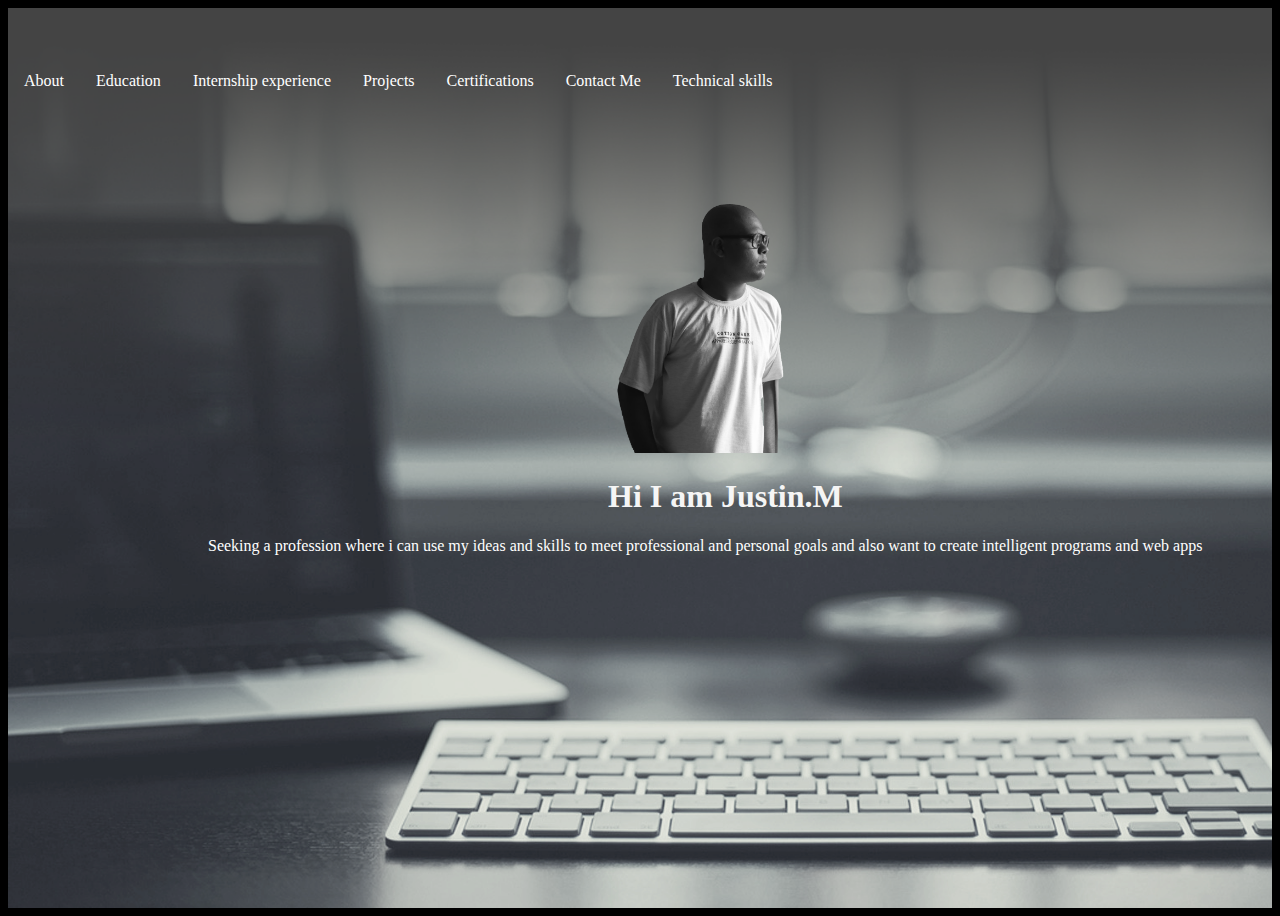
<file: index.html>
<!DOCTYPE html>
    <html lang="en">
    <head>
        <meta charset="UTF-8">
        <meta name="viewport" content="width=device-width, initial-scale=1.0">

      
        
        <link rel="stylesheet" href="styles.css">

        <title>Justin M Portfolio Website</title>
    </head>
    
    <body>
        <div id="bodydiv">
            
        <div id="maindiv">
        <nav>
            <ul>
                <li><a href="">About</a></li>
                <li><a href="education.html">Education</a></li>
                <li><a href="intern.html">Internship experience</a></li>
                <li><a href="projects.html">Projects</a></li>
                <li><a href="certification.html">Certifications</a></li>
                <li><a href="contact.html">Contact Me</a></li>
                <li><a href="skills.html">Technical skills</a></li>
              </ul>
        </nav>
    </div>
    <div id="info">
        <img id="photo" src="./assets/img/justin.png">
        <h1>Hi I am Justin.M</h1>
        
    </div>
    <p id="infopara">Seeking a profession where i can use my ideas
        and skills to meet professional and personal goals and also want to create intelligent programs and web apps</p>
    </div>
    </body>
    </html>
</file>
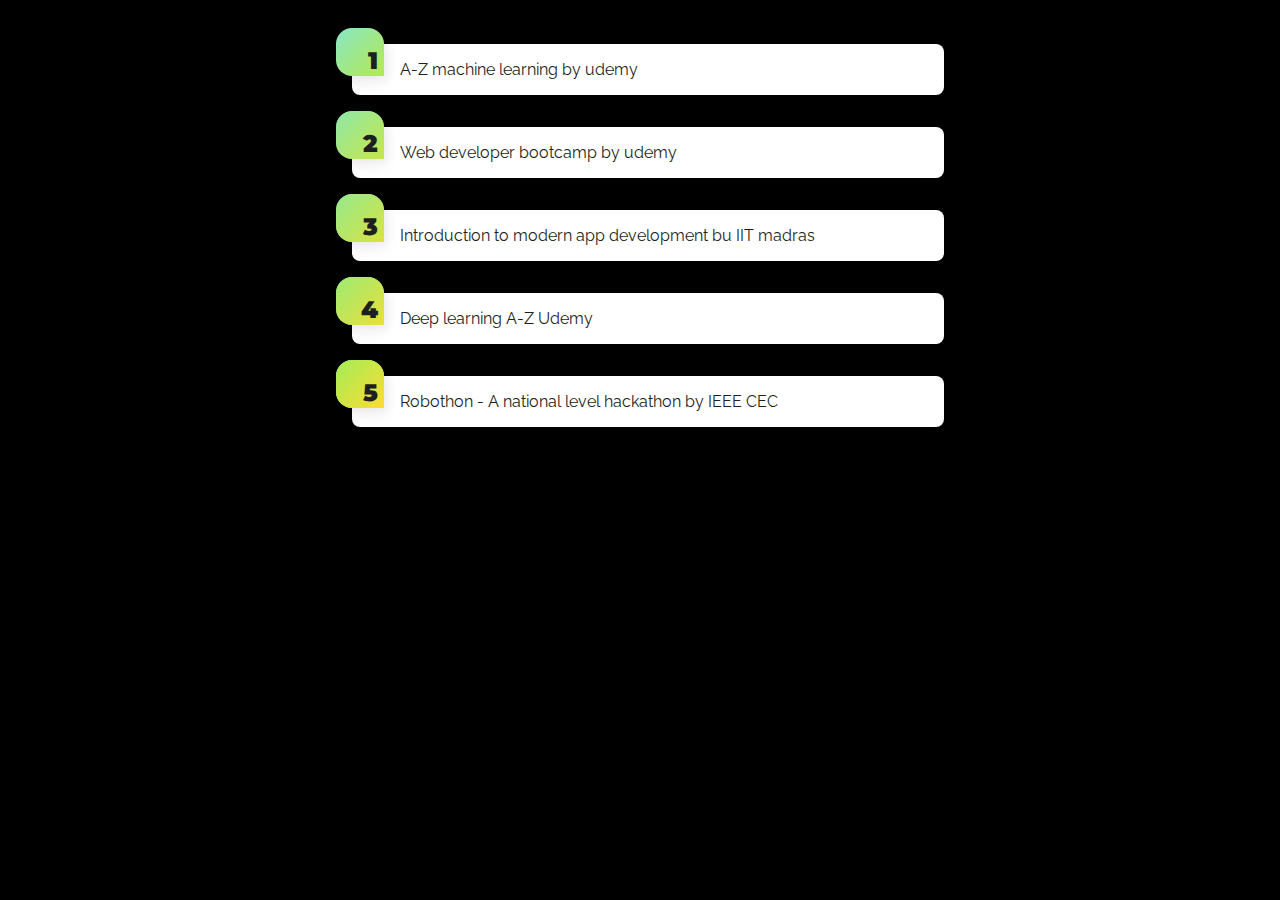
<file: certification.html>
<!DOCTYPE html>
<html lang="en">
<head>
    <meta charset="UTF-8">
    <meta name="viewport" content="width=device-width, initial-scale=1.0">

    <link rel="stylesheet" href="prostyles.css">

    <title>Justin M Portfolio Website</title>
</head>
<body>
    <main>
        <ol class="gradient-list">
          <li>A-Z machine learning by udemy </li>
          <li>Web developer bootcamp by udemy </li>
          <li>Introduction to modern app development bu IIT madras</li>
          <li>Deep learning A-Z Udemy</li>
          <li>Robothon - A national level hackathon by IEEE CEC</li>
      
        </ol>
      </main>
  </body>
  </html>
</file>
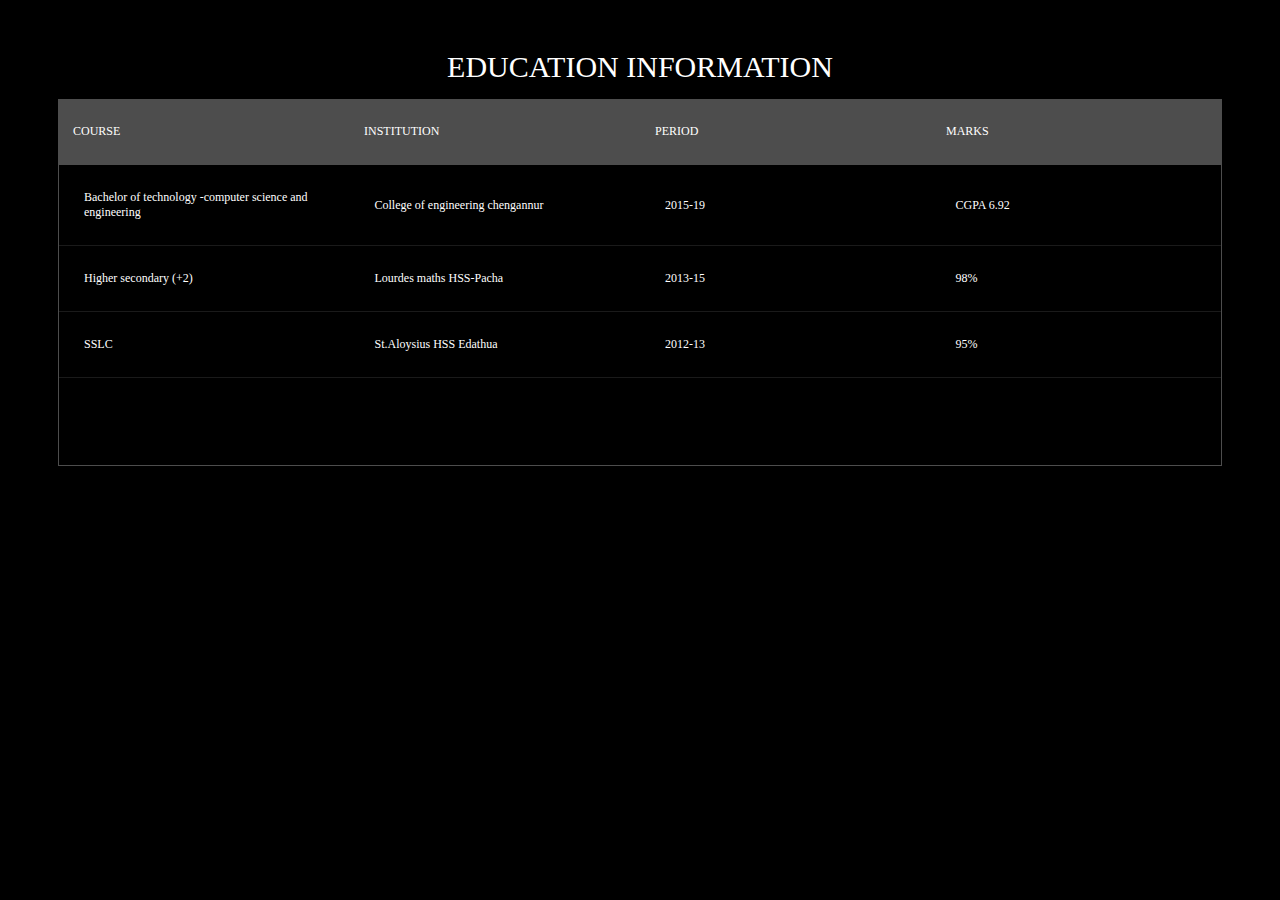
<file: education.html>
<!DOCTYPE html>
    <html lang="en">
    <head>
        <meta charset="UTF-8">
        <meta name="viewport" content="width=device-width, initial-scale=1.0">

        <!--==================== UNICONS ====================-->

        
        <link rel="stylesheet" href="styles.css">

        <title>Justin M Portfolio Website</title>
    </head>
    <body>
        <section>
            <!--for demo wrap-->
            <h1 id="edh1">Education information</details></h1>
            <div class="tbl-header">
              <table cellpadding="0" cellspacing="0" border="0">
                <thead>
                  <tr>
                    <th>Course</th>
                    <th>Institution</th>
                    <th>Period</th>
                    <th>MarkS</th>
                    
                  </tr>
                </thead>
              </table>
            </div>
            <div class="tbl-content">
              <table cellpadding="0" cellspacing="0" border="0">
                <tbody>
                  <tr>
                    <td>Bachelor of technology -computer science and engineering</td>
                    <td>College of engineering chengannur </td>
                    <td>2015-19</td>
                    <td>CGPA 6.92</td>
                   
                  </tr>
                  <tr>
                    <td>Higher secondary (+2)</td>
                    <td>Lourdes maths HSS-Pacha</td>
                    <td>2013-15</td>
                    <td>98%</td>
                    
                  </tr>
                  <tr>
                    <td>SSLC</td>
                    <td>St.Aloysius HSS Edathua</td>
                    <td>2012-13</td>
                    <td>95%</td>
            
                  </tr>
                  
                </tbody>
              </table>
            </div>
          </section>
          
          
    </body>
</file>
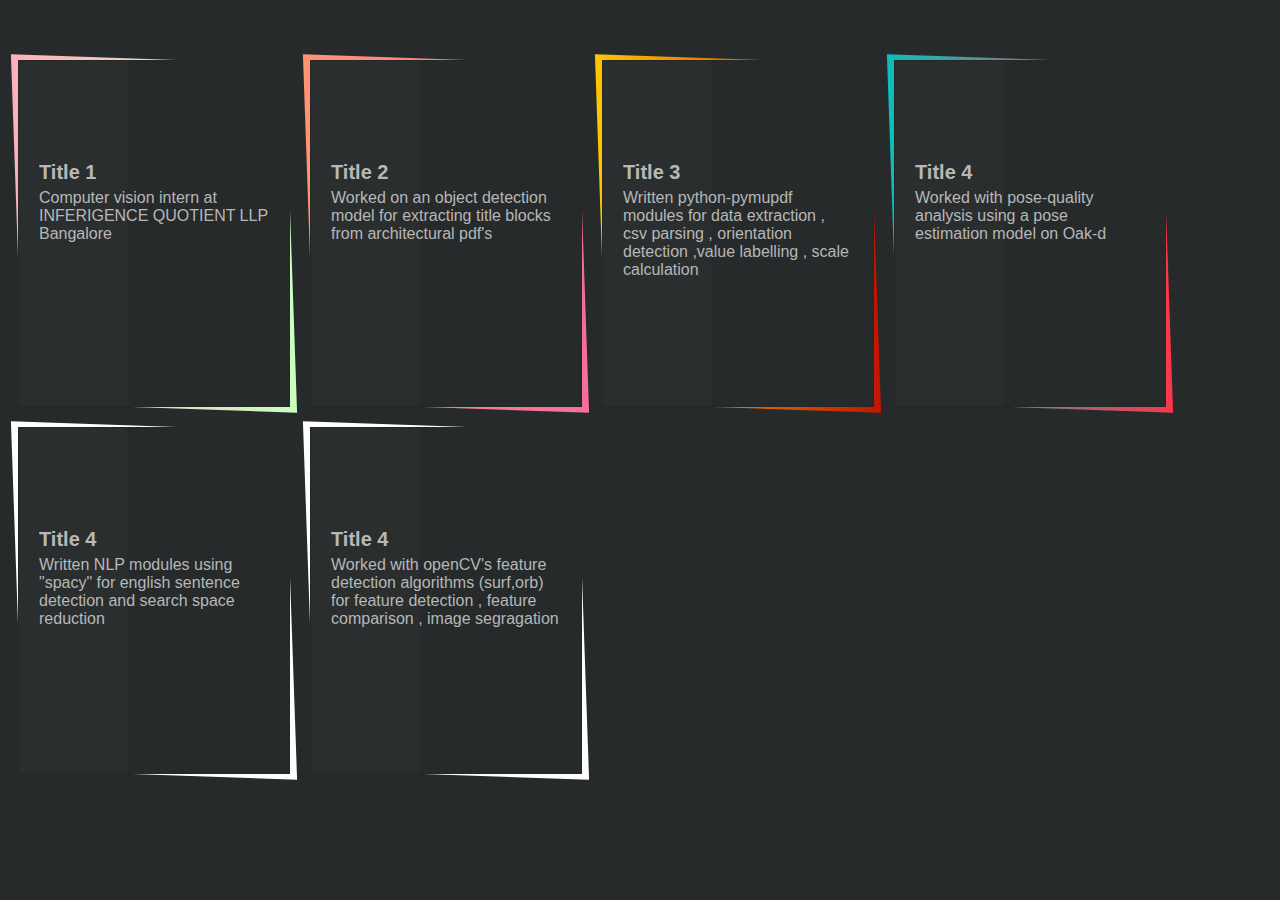
<file: intern.html>
<!DOCTYPE html>
<html lang="en">
    <head>
        <meta charset="UTF-8">
        <meta name="viewport" content="width=device-width, initial-scale=1.0">

        <!--==================== UNICONS ====================-->
     
        
        <link rel="stylesheet" href="styles.css">

        <title>Justin M Portfolio Website</title>
    </head>
    <body id="internbody">
        <ul class="tilesWrap">
            <li>
                
                <h3>Title 1</h3>
                <p>
                    Computer vision intern at INFERIGENCE QUOTIENT LLP
                    Bangalore 
                </p>
                
            </li>
            <li>
                
                <h3>Title 2</h3>
                <p>
                    Worked on an object detection model for extracting title blocks from architectural pdf's
                </p>
                
            </li>
            <li>
                
                <h3>Title 3</h3>
                <p>
                    Written python-pymupdf modules for data extraction , csv parsing , orientation detection ,value labelling , scale calculation
                </p>
                
            </li>
            <li>
               
                <h3>Title 4</h3>
                <p>
                    Worked with pose-quality analysis using a pose estimation model on Oak-d
                </p>
                
            </li>
            <li>
               
                <h3>Title 4</h3>
                <p>
                    Written NLP modules using "spacy" for english sentence detection and search space reduction
                </p>
                
            </li>
            <li>
               
                <h3>Title 4</h3>
                <p>
                    Worked with openCV's feature detection algorithms (surf,orb) for feature detection , feature comparison , image segragation
                </p>
                
            </li>
        </ul>
    </body>
</html>
</file>
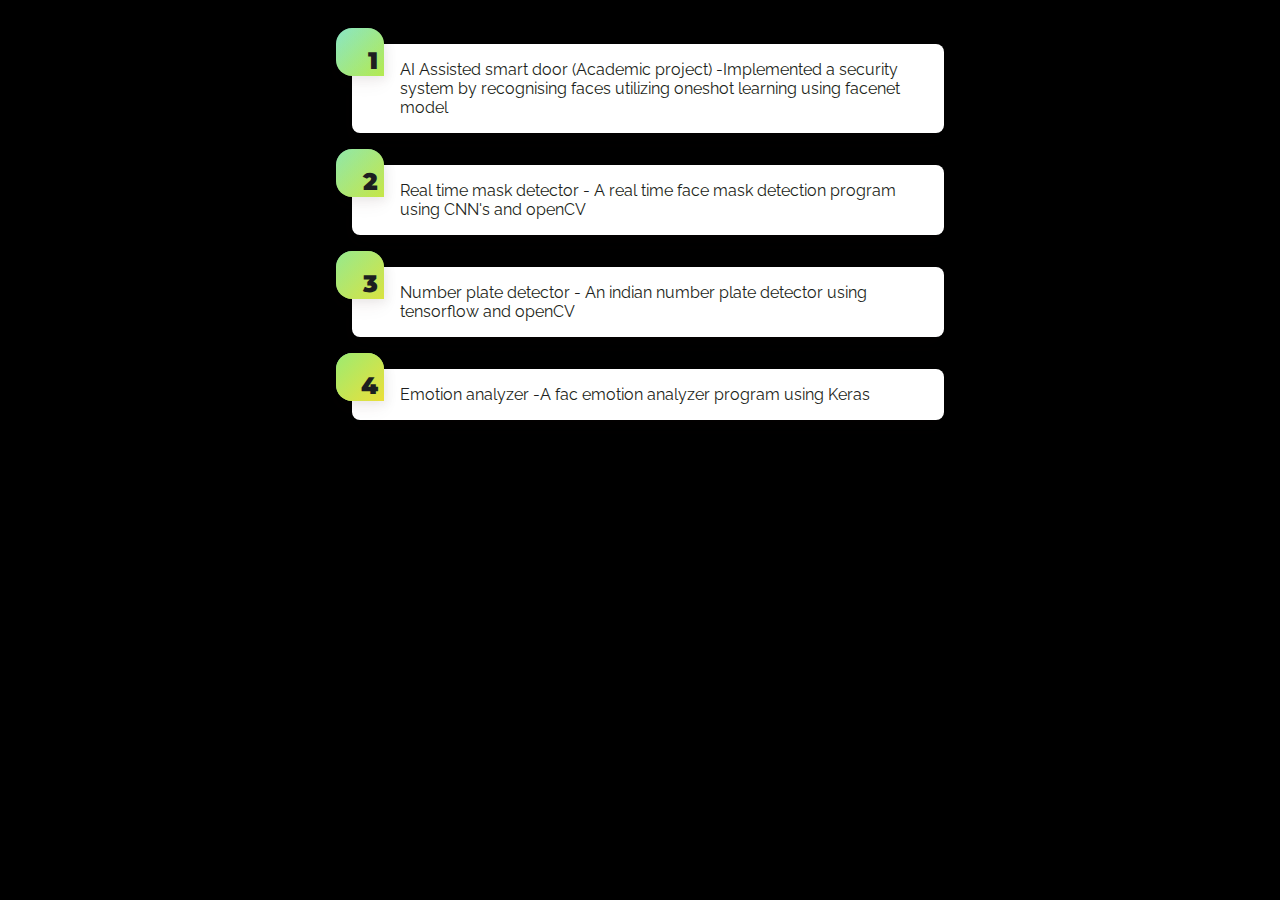
<file: projects.html>
<!DOCTYPE html>
<html lang="en">
<head>
    <meta charset="UTF-8">
    <meta name="viewport" content="width=device-width, initial-scale=1.0">

   
    
    <link rel="stylesheet" href="prostyles.css">

    <title>Justin M Portfolio Website</title>
</head>
<body>
    <main>
        <ol class="gradient-list">
          <li>AI Assisted smart door (Academic project) -Implemented a security system by recognising  faces utilizing oneshot learning using facenet model</li>
          <li>Real time mask detector - A real time face mask detection program using CNN's and openCV </li>
          <li>Number plate detector - An indian number plate detector using tensorflow and openCV</li>
          <li>Emotion analyzer -A fac emotion analyzer program using Keras</li>
      
        </ol>
      </main>
  </body>
  </html>
</file>
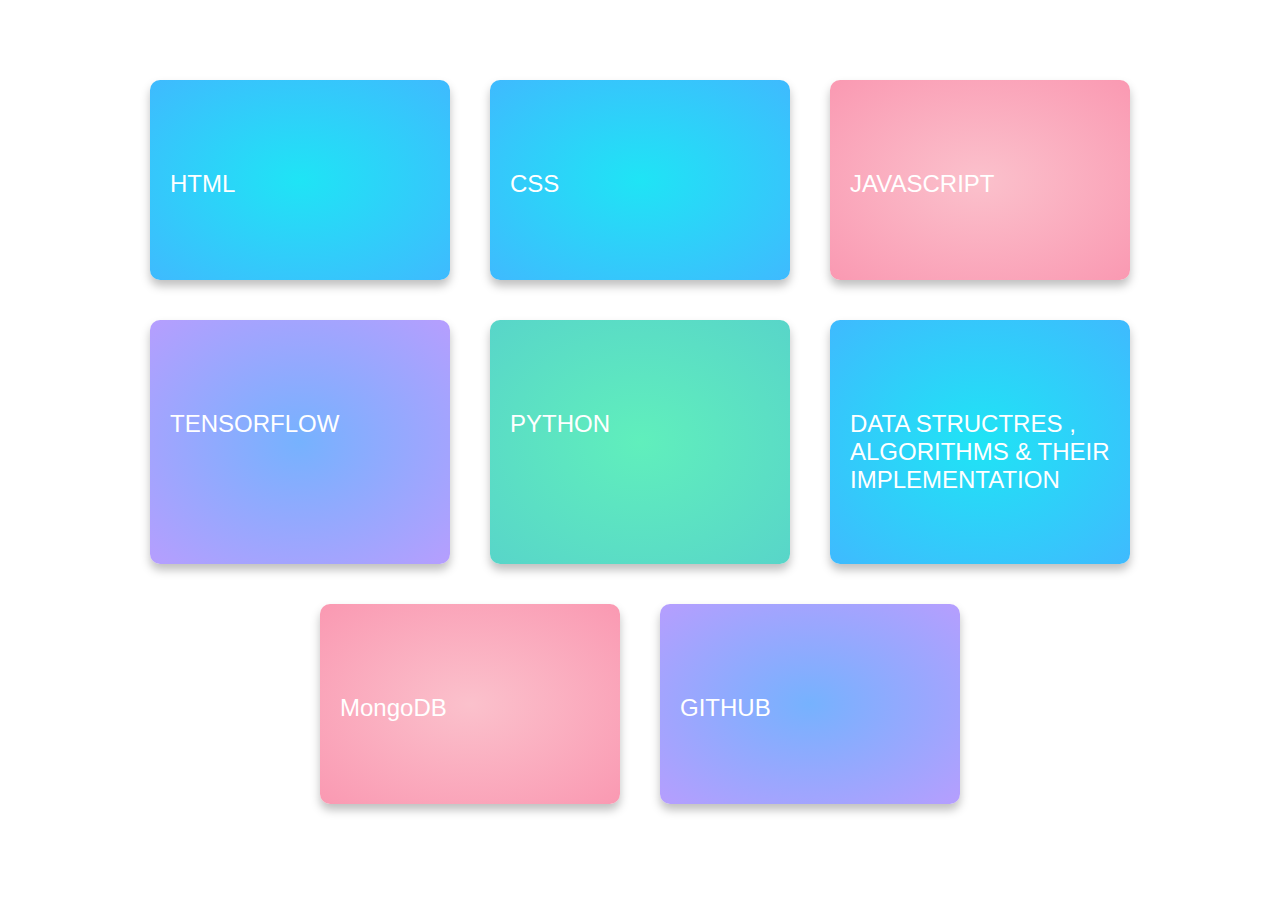
<file: skills.html>
<!DOCTYPE html>
    <html lang="en">
    <head>
        <meta charset="UTF-8">
        <meta name="viewport" content="width=device-width, initial-scale=1.0">

        <link rel="stylesheet" href="skillstyles.css">

        <title>Justin M Portfolio Website</title>
    </head>
    <body>
            <!-- 

GRADIENT BANNER DESIGN BY SIMON LURWER ON DRIBBBLE:
https://dribbble.com/shots/14101951-Banners

-->
<div class="main-container">
      
    </div>
    <div class="card-container">
      <div class="card card-1">
        <div class="card__icon"><i class="uil uil-html5"></i></div>
        <p class="card__exit"><i class="uil uil-html5"></i></p>
        <h2 class="card__title" <i class="uil uil-html5"></i> HTML</h2>
       
      </div>
      <div class="card card-1">
        <div class="card__icon"><i class="fas fa-bolt"></i></div>
        <p class="card__exit"><i class="fas fa-times"></i></p>
        <h2 class="card__title">CSS</h2>
       
      </div>
      <div class="card card-2">
        <div class="card__icon"><i class="fas fa-bolt"></i></div>
        <p class="card__exit"><i class="fas fa-times"></i></p>
        <h2 class="card__title">JAVASCRIPT</h2>
       
      </div>
      <div class="card card-3">
        <div class="card__icon"><i class="fas fa-bolt"></i></div>
        <p class="card__exit"><i class="fas fa-times"></i></p>
        <h2 class="card__title">TENSORFLOW</h2>
       
      </div>
      <div class="card card-4">
        <div class="card__icon"><i class="fas fa-bolt"></i></div>
        <p class="card__exit"><i class="fas fa-times"></i></p>
        <h2 class="card__title">PYTHON</h2>
       
      </div>
      <div class="card card-1">
        <div class="card__icon"><i class="fas fa-bolt"></i></div>
        <p class="card__exit"><i class="fas fa-times"></i></p>
        <h2 class="card__title">DATA STRUCTRES , ALGORITHMS & THEIR IMPLEMENTATION</h2>
       
      </div>
      <div class="card card-2">
        <div class="card__icon"><i class="fas fa-bolt"></i></div>
        <p class="card__exit"><i class="fas fa-times"></i></p>
        <h2 class="card__title">MongoDB</h2>
       
      </div>
      <div class="card card-3">
        <div class="card__icon"><i class="fas fa-bolt"></i></div>
        <p class="card__exit"><i class="fas fa-times"></i></p>
        <h2 class="card__title">GITHUB</h2>
       
      </div>
     
    </div>
  </div>
    </body>
    </html>
</file>
<file: styles.css>
body{
  height: 100%;
}
ul {
  
  font-family: 'Spectral', serif;
    list-style-type: none;
    margin: 0;
    padding: 0;
    overflow: hidden;
    background-color: transparent;
  }
  
  li {
    margin-top: 50px;
    font-family: 'Product sans', serif;
    float: left;
  }
  
  li a {
    display: block;
    color: white;
    text-align: center;
    padding: 14px 16px;
    text-decoration: none;
  }
  
  /* Change the link color to #111 (black) on hover */
  li a:hover {
    border-radius: 0%;
    background-color: #26ece2;
  }
  #maindiv{
    background-color: transparent;
  }
  nav{
    border-radius: 10%;
    background-color:transparent;
  }
  #info{
    margin-top: 50px;
    margin-left: 600px;
  }
  #photo{
    width: 30%;
    height: 20%;
  }
  #bodydiv{
    height: 100vh;
    background-image: url('./assets/img/background.png');
    background-size: cover;
  }
  #contactbody{
    height: 100vh;
    background-image: url('./assets/img/contactback.jpeg');
    background-size: cover;
  }



  h1{ 
    font-family: 'Product sans';
    color: whitesmoke;
  }
  #infopara{
    color: white;
    margin-left:200px
  }
  #infopara:hover{
    color: black;
  }
  
#edh1{
  font-size: 30px;
  color: #fff;
  text-transform: uppercase;
  font-weight: 300;
  text-align: center;
  margin-bottom: 15px;
}
table{
  width:100%;
  table-layout: fixed;
}
.tbl-header{
  background-color: rgba(255,255,255,0.3);
 }
.tbl-content{
  height:300px;
  overflow-x:auto;
  margin-top: 0px;
  border: 1px solid rgba(255,255,255,0.3);
}
th{
  padding: 25px 15px;
  text-align: left;
  font-weight: 500;
  font-size: 12px;
  color: #fff;
  text-transform: uppercase;
}
td{
  padding: 25px;
  text-align: left;
  vertical-align:middle;
  font-weight: 300;
  font-size: 12px;
  color: #fff;
  border-bottom: solid 1px rgba(255,255,255,0.1);
}


/* demo styles */

@import url(https://fonts.googleapis.com/css?family=Roboto:400,500,300,700);
body{
  background: black;
  background: linear-gradient(to right,black);
  font-family: 'Spectral', serif;
}
section{
  margin: 50px;
}
#internbody {
	background: #262a2b;
}
.tilesWrap {
	padding: 0;
	margin: 50px auto;
	list-style: none;
	text-align: center;
}
.tilesWrap li {
	display: inline-block;
	width: 20%;
	min-width: 200px;
	max-width: 230px;
	padding: 80px 20px 40px;
	position: relative;
	vertical-align: top;
	margin: 10px;
	font-family: 'helvetica', san-serif;
	min-height: 25vh;
	background: #262a2b;
	border: 1px solid #252727;
	text-align: left;
}

.tilesWrap li h3 {
	font-size: 20px;
	color: #b7b7b7;
	margin-bottom: 5px;
}
.tilesWrap li p {
	font-size: 16px;
	line-height: 18px;
	color: #b7b7b7;
	margin-top: 5px;
}



.tilesWrap li:hover h2 {
	top: 0px;
	opacity: 0.6;
}

.tilesWrap li:before {
	content: '';
	position: absolute;
	top: -2px;
	left: -2px;
	right: -2px;
	bottom: -2px;
	z-index: -1;
	background: #fff;
	transform: skew(2deg, 2deg);
}
.tilesWrap li:after {
	content: '';
	position: absolute;
	width: 40%;
	height: 100%;
	left: 0;
	top: 0;
	background: rgba(255, 255, 255, 0.02);
}
.tilesWrap li:nth-child(1):before {
	background: #C9FFBF;
background: -webkit-linear-gradient(to right, #FFAFBD, #C9FFBF);
background: linear-gradient(to right, #FFAFBD, #C9FFBF);
}
.tilesWrap li:nth-child(2):before {
	background: #f2709c;
background: -webkit-linear-gradient(to right, #ff9472, #f2709c);
background: linear-gradient(to right, #ff9472, #f2709c);
}
.tilesWrap li:nth-child(3):before {
	background: #c21500;
background: -webkit-linear-gradient(to right, #ffc500, #c21500);
background: linear-gradient(to right, #ffc500, #c21500);
}
.tilesWrap li:nth-child(4):before {
	background: #FC354C;
background: -webkit-linear-gradient(to right, #0ABFBC, #FC354C);
background: linear-gradient(to right, #0ABFBC, #FC354C);
}


.chip {
  display: inline-block;
  margin-top: 200px;
  margin-left: 75px;
  padding: 0 25px;
  height: 100px;
  font-size: 16px;
  line-height: 50px;
  border-radius: 25px;
  background-color: #f1f1f1;
}

.chip img {
  float: left;
  margin: 0 10px 0 -25px;
  height: 50px;
  width: 50px;
  border-radius: 50%;
}
#gitlink{
color: black;

}
</file>
<file: prostyles.css>
@import url(https://fonts.googleapis.com/css?family=Montserrat:900|Raleway:400,400i,700,700i);
/*** FONTS ***/
/*** VARIABLES ***/
/* Colors */
/*** EXTEND ***/
/* box-shadow */
 ol.gradient-list > li, ol.gradient-list > li::before {
	 box-shadow: 0.25rem 0.25rem 0.6rem rgba(0, 0, 0, 0.05), 0 0.5rem 1.125rem rgba(75, 0, 0, 0.05);
}
/*** STYLE ***/
 *, *:before, *:after {
	 box-sizing: border-box;
}
 html, body {
	 margin: 0;
	 padding: 0;
}
 body {
	 background-color:black;
	 color: #1d1f20;
	 font-family: 'Raleway', sans-serif;
}
 main {
	 display: block;
	 margin: 0 auto;
	 max-width: 40rem;
	 padding: 1rem;
}
 ol.gradient-list {
	 counter-reset: gradient-counter;
	 list-style: none;
	 margin: 1.75rem 0;
	 padding-left: 1rem;
}
 ol.gradient-list > li {
	 background: white;
	 border-radius: 0 0.5rem 0.5rem 0.5rem;
	 counter-increment: gradient-counter;
	 margin-top: 1rem;
	 min-height: 3rem;
	 padding: 1rem 1rem 1rem 3rem;
	 position: relative;
}
 ol.gradient-list > li::before, ol.gradient-list > li::after {
	 background: linear-gradient(135deg, #83e4e2 0%, #a2ed56 100%);
	 border-radius: 1rem 1rem 0 1rem;
	 content: '';
	 height: 3rem;
	 left: -1rem;
	 overflow: hidden;
	 position: absolute;
	 top: -1rem;
	 width: 3rem;
}
 ol.gradient-list > li::before {
	 align-items: flex-end;
	 content: counter(gradient-counter);
	 color: #1d1f20;
	 display: flex;
	 font: 900 1.5em/1 'Montserrat';
	 justify-content: flex-end;
	 padding: 0.125em 0.25em;
	 z-index: 1;
}
 ol.gradient-list > li:nth-child(10n+1):before {
	 background: linear-gradient(135deg, rgba(162, 237, 86, 0.2) 0%, rgba(253, 220, 50, 0.2) 100%);
}
 ol.gradient-list > li:nth-child(10n+2):before {
	 background: linear-gradient(135deg, rgba(162, 237, 86, 0.4) 0%, rgba(253, 220, 50, 0.4) 100%);
}
 ol.gradient-list > li:nth-child(10n+3):before {
	 background: linear-gradient(135deg, rgba(162, 237, 86, 0.6) 0%, rgba(253, 220, 50, 0.6) 100%);
}
 ol.gradient-list > li:nth-child(10n+4):before {
	 background: linear-gradient(135deg, rgba(162, 237, 86, 0.8) 0%, rgba(253, 220, 50, 0.8) 100%);
}
 ol.gradient-list > li:nth-child(10n+5):before {
	 background: linear-gradient(135deg, rgba(162, 237, 86, 1) 0%, rgba(253, 220, 50, 1) 100%);
}
 ol.gradient-list > li:nth-child(10n+6):before {
	 background: linear-gradient(135deg, rgba(162, 237, 86, 0.8) 0%, rgba(253, 220, 50, 0.8) 100%);
}
 ol.gradient-list > li:nth-child(10n+7):before {
	 background: linear-gradient(135deg, rgba(162, 237, 86, 0.6) 0%, rgba(253, 220, 50, 0.6) 100%);
}
 ol.gradient-list > li:nth-child(10n+8):before {
	 background: linear-gradient(135deg, rgba(162, 237, 86, 0.4) 0%, rgba(253, 220, 50, 0.4) 100%);
}
 ol.gradient-list > li:nth-child(10n+9):before {
	 background: linear-gradient(135deg, rgba(162, 237, 86, 0.2) 0%, rgba(253, 220, 50, 0.2) 100%);
}
 ol.gradient-list > li:nth-child(10n+10):before {
	 background: linear-gradient(135deg, rgba(162, 237, 86, 0) 0%, rgba(253, 220, 50, 0) 100%);
}
 ol.gradient-list > li + li {
	 margin-top: 2rem;
}
</file>
<file: skillstyles.css>
* {
    margin: 0;
    padding: 0;
    box-sizing: border-box;
  }
  
  body {
    font-family: -apple-system, BlinkMacSystemFont, "Segoe UI", Roboto, Helvetica,
      Arial, sans-serif, "Apple Color Emoji", "Segoe UI Emoji", "Segoe UI Symbol";
  }
  
  .heading-container {
    text-align: center;
  }
  
  .heading {
    font-weight: 600;
  }
  
  .credit {
    margin: 10px 0px;
    color: #888888;
    font-size: 25px;
    transition: all 0.5s;
  }
  
  .credit a {
    color: inherit;
  }
  
  a,
  .card__exit,
  .card__icon {
    position: relative;
    text-decoration: none;
    color: rgba(255, 255, 255, 0.9);
  }
  
 
  
  .main-container {
    padding: 30px;
  }
  
  .card-container {
    display: flex;
    flex-wrap: wrap;
    justify-content: space-between;
  }
  
  .card {
    margin: 20px;
    padding: 20px;
    width: 300px;
    min-height: 200px;
    display: grid;
    grid-template-rows: 20px 50px 1fr 50px;
    border-radius: 10px;
    box-shadow: 0px 6px 10px rgba(0, 0, 0, 0.25);
    transition: all 0.5s;
  }
  
  .card:hover {
    box-shadow: 0px 6px 10px rgba(0, 0, 0, 0.4);
    transform: scale(1.01);
  }
  
  .card__exit {
    grid-row: 1/2;
    justify-self: end;
  }
  
  .card__icon {
    grid-row: 2/3;
    font-size: 30px;
  }
  
  .card__title {
    grid-row: 3/4;
    font-weight: 400;
    color: #ffffff;
  }
  
  .card__apply {
    grid-row: 4/5;
    align-self: center;
  }
  
  .card-1 {
    background: radial-gradient(#1fe4f5, #3fbafe);
  }
  
  .card-2 {
    background: radial-gradient(#fbc1cc, #fa99b2);
  }
  
  .card-3 {
    background: radial-gradient(#76b2fe, #b69efe);
  }
  
  .card-4 {
    background: radial-gradient(#60efbc, #58d5c9);
  }
  
  .card-5 {
    background: radial-gradient(#f588d8, #c0a3e5);
  }
  
  @media (max-width: 1600px) {
    .card-container {
      justify-content: center;
    }
  }
</file>
